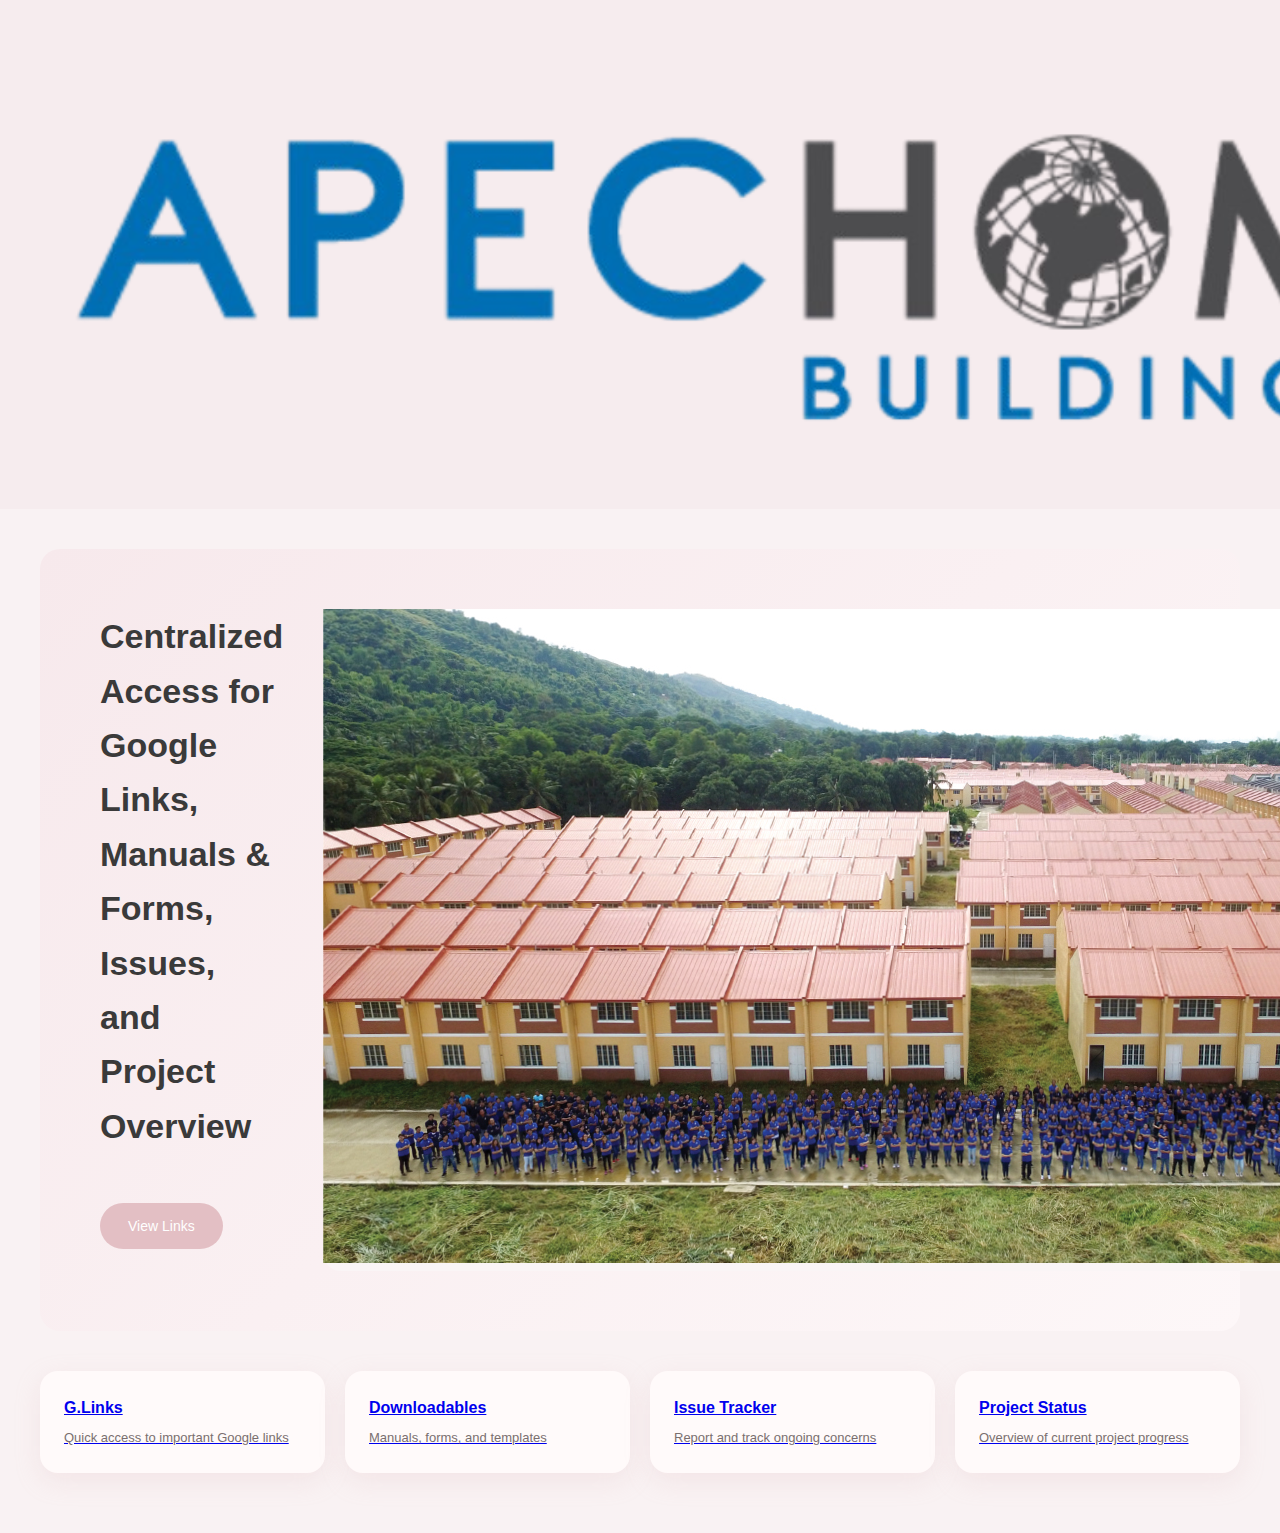
<file: index.html>
<!DOCTYPE html>
<html lang="en">
<head>
  <meta charset="UTF-8">
  <meta name="viewport" content="width=device-width, initial-scale=1.0">
  <title>APEC Homes – PMG Portal</title>
  <link rel="stylesheet" href="style.css">
</head>
<body>

<header>
  <div class="logo">
    <a href="index.html"><img src="logo.PNG" alt="APEC Homes Logo" class="logo-img"></a>
  </div>
   <nav>
    <a href="index.html" class="active">Home</a>
    <a href="glinks.html">G.Links</a>
    <a href="downloadables.html">Downloadables</a>
    <a href="tracker.html">Issue Tracker</a>
    <a href="projstat.html">Project Status</a>
  </nav>
</header>

<section class="hero">
  <div class="hero-text">
    <h1>Centralized Access for Google Links, Manuals & Forms, Issues, and Project Overview</h1>
    <a href="glinks.html" class="btn">View Links</a>
  </div>
  <div class="hero-image">
    <img src="bg.jpg" alt="apec homes">
  </div>
</section>

<section class="cards">
  <a href="glinks.html" class="card">
    <h3>G.Links</h3>
    <p>Quick access to important Google links</p>
  </a>
  <a href="downloadables.html" class="card">
    <h3>Downloadables</h3>
    <p>Manuals, forms, and templates</p>
  </a>
  <a href="tracker.html" class="card">
    <h3>Issue Tracker</h3>
    <p>Report and track ongoing concerns</p>
  </a>
  <a href="projstat.html" class="card">
    <h3>Project Status</h3>
    <p>Overview of current project progress</p>
  </a>
</section>
</body>
</html>
</file>
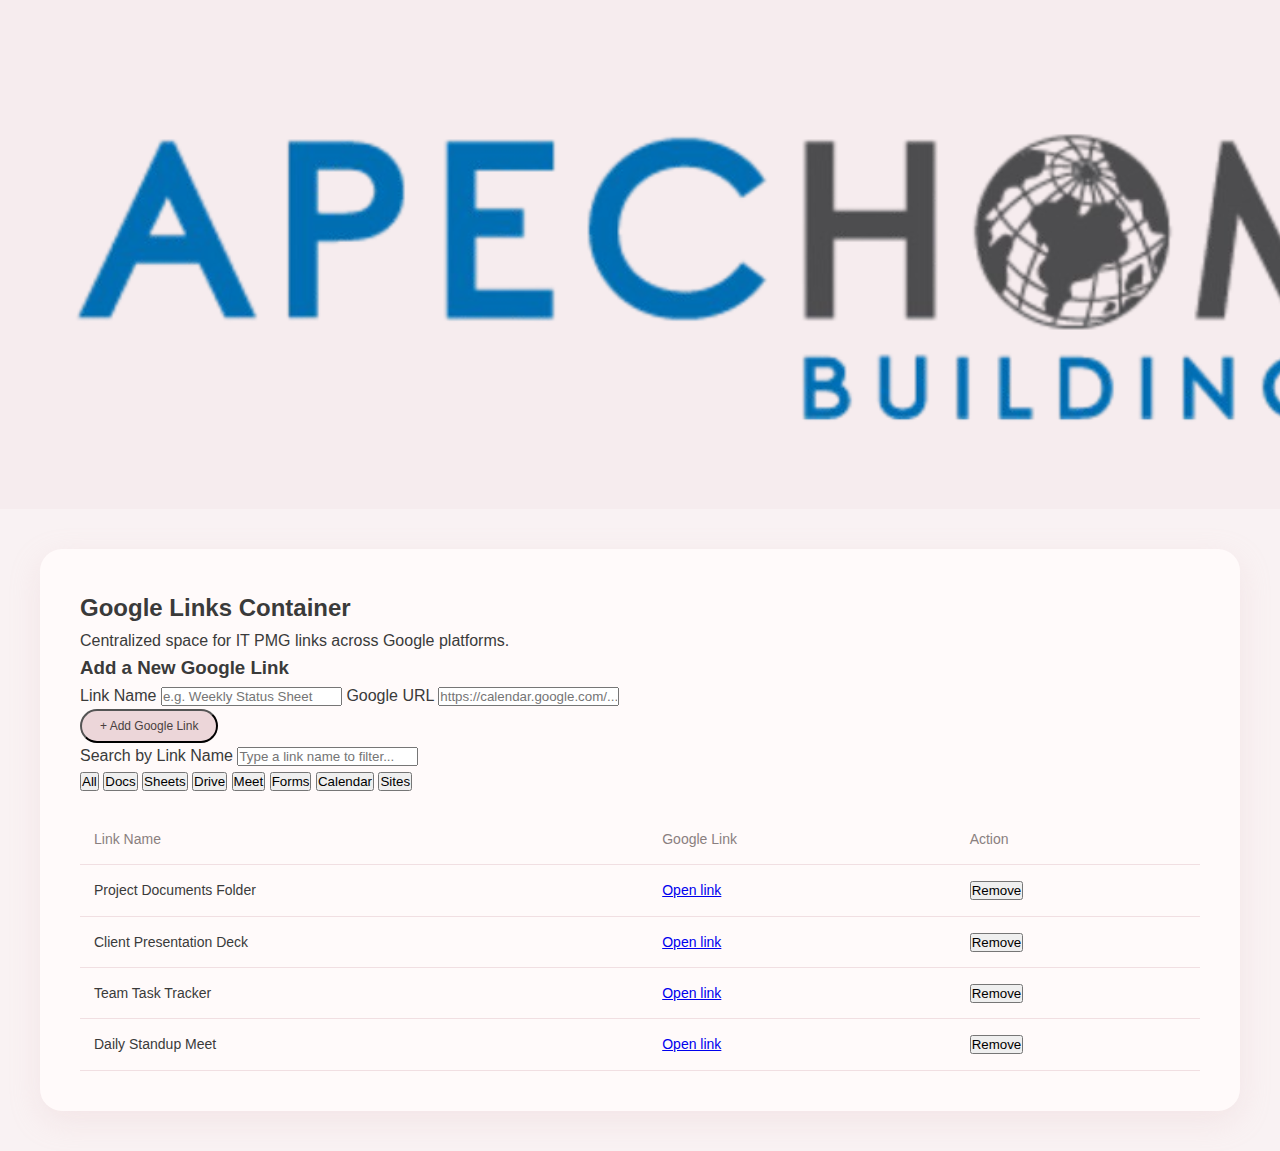
<file: glinks.html>
<!DOCTYPE html>
<html lang="en">
<head>
  <meta charset="UTF-8">
  <meta name="viewport" content="width=device-width, initial-scale=1.0">
  <title>G.Links</title>
  <link rel="stylesheet" href="style.css">
</head>
<body>

<header>
  <div class="logo">
    <a href="index.html"><img src="logo.PNG" alt="APEC homes" class="logo-img"></a>
  </div>
  <nav>
    <a href="index.html">Home</a>
    <a href="glinks.html" class="active">G.Links</a>
    <a href="downloadables.html">Downloadables</a>
    <a href="tracker.html">Issue Tracker</a>
    <a href="projstat.html">Project Status</a>
  </nav>
</header>

<div class="page glinks-page">
  <div class="glinks-hero">
    <h2>Google Links Container</h2>
    <p class="helper-text">Centralized space for IT PMG links across Google platforms.</p>
  </div>

  <div class="links-container">
    <form id="linkForm" class="link-form">
      <h3>Add a New Google Link</h3>
      <div class="form-grid">
        <label>
          Link Name
          <input id="linkName" type="text" placeholder="e.g. Weekly Status Sheet" required>
        </label>
        <label>
          Google URL
          <input id="linkUrl" type="url" placeholder="https://calendar.google.com/..." required>
        </label>
      </div>
      <button type="submit" class="small-btn cta-btn">+ Add Google Link</button>
      <p id="formMessage" class="form-message" aria-live="polite"></p>
    </form>

    <section class="link-filters" aria-label="Link filters">
      <div class="search-wrap">
        <label for="linkSearch">Search by Link Name</label>
        <input id="linkSearch" type="search" placeholder="Type a link name to filter...">
      </div>
      <div class="platform-tags" aria-label="Filter links by Google platform">
        <button class="platform-filter active" type="button" data-filter="all">All</button>
        <button class="platform-filter" type="button" data-filter="docs">Docs</button>
        <button class="platform-filter" type="button" data-filter="sheets">Sheets</button>
        <button class="platform-filter" type="button" data-filter="drive">Drive</button>
        <button class="platform-filter" type="button" data-filter="meet">Meet</button>
        <button class="platform-filter" type="button" data-filter="forms">Forms</button>
        <button class="platform-filter" type="button" data-filter="calendar">Calendar</button>
        <button class="platform-filter" type="button" data-filter="sites">Sites</button>
      </div>
    </section>

    <div class="table-wrap">
      <table aria-label="Google links table">
        <thead>
          <tr>
            <th>Link Name</th>
            <th>Google Link</th>
            <th>Action</th>
          </tr>
        </thead>
        <tbody id="linksTableBody"></tbody>
      </table>
    </div>
  </div>
</div>

<script>
  const STORAGE_KEY = "itpm_google_links";
  let currentFilter = "all";
  let currentSearch = "";

  const defaults = [
    { name: "Project Documents Folder", url: "https://drive.google.com/" },
    { name: "Client Presentation Deck", url: "https://docs.google.com/presentation/" },
    { name: "Team Task Tracker", url: "https://docs.google.com/spreadsheets/" },
    { name: "Daily Standup Meet", url: "https://meet.google.com/" }
  ];

  const GOOGLE_HOST_SUFFIXES = [
    "google.com",
    "googleapis.com",
    "googleusercontent.com",
    "g.co",
    "withgoogle.com"
  ];

  function isGoogleLink(url) {
    try {
      const parsed = new URL(url);
      const host = parsed.hostname.replace(/^www\./, "");
      return GOOGLE_HOST_SUFFIXES.some((suffix) => host === suffix || host.endsWith(`.${suffix}`));
    } catch (error) {
      return false;
    }
  }

  function detectPlatform(url) {
    try {
      const parsed = new URL(url);
      const host = parsed.hostname.replace(/^www\./, "").toLowerCase();
      const full = `${host}${parsed.pathname}`.toLowerCase();

      if (host.includes("docs.google.com") && full.includes("/forms")) return "forms";
      if (host.includes("docs.google.com") && full.includes("/spreadsheets")) return "sheets";
      if (host.includes("docs.google.com")) return "docs";
      if (host.includes("drive.google.com")) return "drive";
      if (host.includes("meet.google.com")) return "meet";
      if (host.includes("forms.google.com")) return "forms";
      if (host.includes("calendar.google.com")) return "calendar";
      if (host.includes("sites.google.com")) return "sites";
      return "other";
    } catch (error) {
      return "other";
    }
  }

  function loadLinks() {
    const saved = localStorage.getItem(STORAGE_KEY);
    if (!saved) {
      localStorage.setItem(STORAGE_KEY, JSON.stringify(defaults));
      return [...defaults];
    }

    try {
      const parsed = JSON.parse(saved);
      return Array.isArray(parsed) ? parsed : [...defaults];
    } catch (error) {
      return [...defaults];
    }
  }

  function saveLinks(links) {
    localStorage.setItem(STORAGE_KEY, JSON.stringify(links));
  }

  function getFilteredLinks(links) {
    return links
      .map((item, index) => ({ item, index }))
      .filter(({ item }) => currentFilter === "all" || detectPlatform(item.url) === currentFilter)
      .filter(({ item }) => item.name.toLowerCase().includes(currentSearch));
  }

  function renderRows() {
    const tbody = document.getElementById("linksTableBody");
    const links = loadLinks();
    const filteredLinks = getFilteredLinks(links);

    if (filteredLinks.length === 0) {
      tbody.innerHTML = '<tr><td colspan="3">No links match your current filters. Try another platform or search term.</td></tr>';
      return;
    }

    tbody.innerHTML = filteredLinks
      .map(({ item, index }) => `
        <tr>
          <td>${item.name}</td>
          <td><a href="${item.url}" target="_blank" rel="noopener noreferrer">Open link</a></td>
          <td><button class="delete-btn" data-index="${index}" type="button">Remove</button></td>
        </tr>
      `)
      .join("");
  }

  function setMessage(text, isError = false) {
    const message = document.getElementById("formMessage");
    message.textContent = text;
    message.classList.toggle("error", isError);
  }

  function applyFilter(filter) {
    currentFilter = filter;

    document.querySelectorAll(".platform-filter").forEach((button) => {
      button.classList.toggle("active", button.dataset.filter === filter);
    });

    renderRows();
  }

  document.querySelectorAll(".platform-filter").forEach((button) => {
    button.addEventListener("click", () => applyFilter(button.dataset.filter));
  });

  document.getElementById("linkSearch").addEventListener("input", (event) => {
    currentSearch = event.target.value.trim().toLowerCase();
    renderRows();
  });

  document.getElementById("linkForm").addEventListener("submit", (event) => {
    event.preventDefault();

    const nameInput = document.getElementById("linkName");
    const urlInput = document.getElementById("linkUrl");
    const name = nameInput.value.trim();
    const url = urlInput.value.trim();

    if (!name || !url) {
      setMessage("Please enter both a link name and URL.", true);
      return;
    }

    if (!isGoogleLink(url)) {
      setMessage("Please use a valid Google-platform link (e.g., google.com, g.co, googleapis.com).", true);
      return;
    }

    const links = loadLinks();
    links.push({ name, url });
    saveLinks(links);
    renderRows();

    nameInput.value = "";
    urlInput.value = "";
    setMessage("Google link added successfully.");
  });

  document.getElementById("linksTableBody").addEventListener("click", (event) => {
    const button = event.target.closest("button.delete-btn");
    if (!button) return;

    const index = Number(button.dataset.index);
    const links = loadLinks();

    if (Number.isNaN(index) || index < 0 || index >= links.length) return;

    links.splice(index, 1);
    saveLinks(links);
    renderRows();
    setMessage("Link removed.");
  });

  renderRows();
</script>

</body>
</html>
</file>
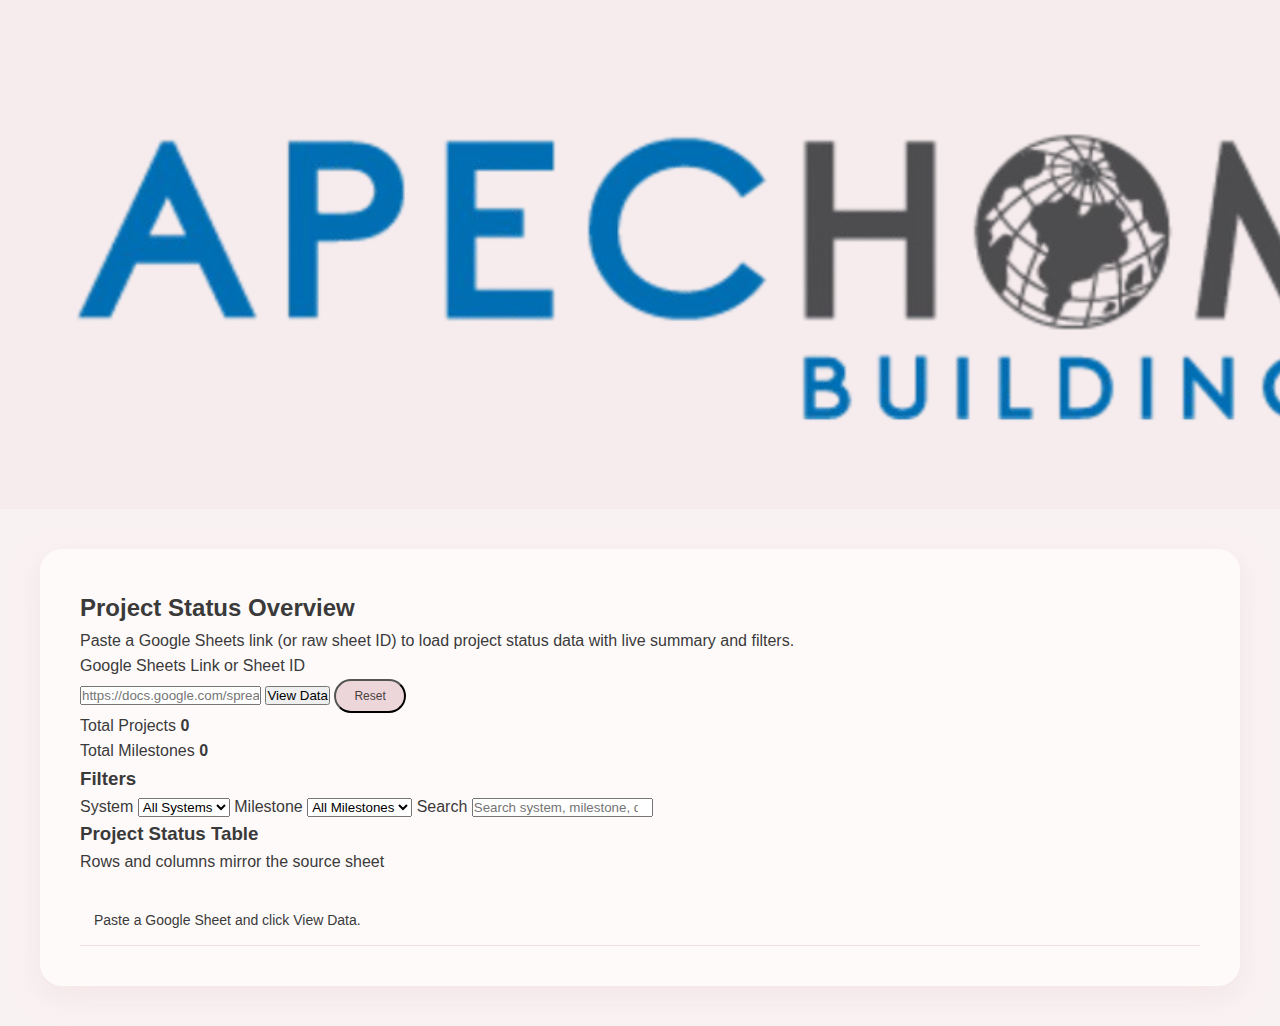
<file: projstat.html>
<!DOCTYPE html>
<html lang="en">
<head>
  <meta charset="UTF-8" />
  <meta name="viewport" content="width=device-width, initial-scale=1.0" />
  <title>Project Status</title>
  <link rel="stylesheet" href="style.css" />
</head>
<body>

<header>
  <div class="logo">
    <a href="index.html"><img src="logo.PNG" alt="APEC Homes" class="logo-img"></a>
  </div>
  <nav>
    <a href="index.html">Home</a>
    <a href="glinks.html">G.Links</a>
    <a href="downloadables.html">Downloadables</a>
    <a href="tracker.html">Issue Tracker</a>
    <a href="projstat.html" class="active">Project Status</a>
  </nav>
</header>

<div class="page projstat-page">
  <section class="projstat-hero">
    <h2>Project Status Overview</h2>
    <p class="helper-text">Paste a Google Sheets link (or raw sheet ID) to load project status data with live summary and filters.</p>

    <form id="sheet-source-form" class="status-source-form" autocomplete="off">
      <label for="sheet-source-input" class="status-source-label">Google Sheets Link or Sheet ID</label>
      <div class="status-source-row">
        <input id="sheet-source-input" class="status-source-input" type="text" placeholder="https://docs.google.com/spreadsheets/d/..." required>
        <button type="submit" id="use-file-button" class="drive-button">View Data</button>
        <button type="button" id="sheet-source-reset" class="small-btn secondary-btn">Reset</button>
      </div>
      <p id="sheet-source-feedback" class="copy-feedback" aria-live="polite"></p>
    </form>
  </section>

  <section class="status-kpis" aria-label="Project status summary">
    <article class="metric-card">
      <span class="metric-label">Total Projects</span>
      <strong class="metric-value" id="kpi-total-projects">0</strong>
    </article>
    <article class="metric-card">
      <span class="metric-label">Total Milestones</span>
      <strong class="metric-value" id="kpi-total-milestones">0</strong>
    </article>
  </section>

  <section class="status-panel" aria-label="Project status filters">
    <div class="panel-title-row">
      <h3 class="section-title">Filters</h3>
    </div>
    <div class="status-filters-row">
      <label class="status-filter-item" for="system-filter">
        <span>System</span>
        <select id="system-filter">
          <option value="">All Systems</option>
        </select>
      </label>
      <label class="status-filter-item" for="milestone-filter">
        <span>Milestone</span>
        <select id="milestone-filter">
          <option value="">All Milestones</option>
        </select>
      </label>
      <label class="status-filter-item" for="sheet-search">
        <span>Search</span>
        <input id="sheet-search" type="search" placeholder="Search system, milestone, developer, manager" />
      </label>
    </div>
  </section>

  <section class="status-panel" id="project-status-table" tabindex="-1" aria-label="Project status table section">
    <div class="panel-title-row">
      <h3 class="section-title">Project Status Table</h3>
      <span class="layout-note">Rows and columns mirror the source sheet</span>
    </div>
    <div class="table-wrap status-table-scroll" role="region" aria-label="Project status table scroll container">
      <table class="issues-table" aria-label="Project status table">
        <thead id="status-table-head"></thead>
        <tbody id="status-table-body">
          <tr><td class="empty-state" colspan="1">Paste a Google Sheet and click View Data.</td></tr>
        </tbody>
      </table>
    </div>
  </section>
</div>

<script src="projstat.js"></script>
</body>
</html>
</file>
<file: style.css>
/* ---------- Base Reset ---------- */
* {
  margin: 0;
  padding: 0;
  box-sizing: border-box;
  font-family: "Inter", "Segoe UI", sans-serif;
}

body {
  background-color: #f9f2f3; /* soft pastel pink */
  color: #3a3a3a;
  line-height: 1.6;
}

/* ---------- Header / Navbar ---------- */
header {
  background: #f6ecee; /* light blush */
  padding: 20px 60px;
  display: flex;
  justify-content: space-between;
  align-items: center;
}

.logo {
  font-size: 22px;
  font-weight: 600;
}

nav a {
  margin: 0 12px;
  text-decoration: none;
  color: #5a5555;
  font-size: 14px;
}

nav a:hover {
  text-decoration: underline;
}

/* ---------- Hero Section ---------- */
.hero {
  display: flex;
  gap: 40px;
  padding: 60px;
  background: linear-gradient(
    135deg,
    #f7e9ec,
    #fdf7f8
  ); /* pink gradient */
  border-radius: 20px;
  margin: 40px;
}

.hero-text {
  flex: 1;
}

.hero-text h1 {
  font-size: 34px;
  margin-bottom: 20px;
}

.hero-text .btn {
  margin-top: 30px;
  display: inline-block;
  padding: 12px 28px;
  background: #e3bfc4; /* muted blush button */
  color: #fff;
  border-radius: 30px;
  text-decoration: none;
  font-size: 14px;
}

.hero-image {
  flex: 1;
  background: linear-gradient(
    180deg,
    #f4e6e8,
    #faf5f6
  ); /* soft placeholder */
  border-radius: 18px;
  min-height: 20px;
}

/* ---------- Cards ---------- */
.cards {
  display: grid;
  grid-template-columns: repeat(4, 1fr);
  gap: 20px;
  padding: 0 40px 60px;
}

.card {
  background: #fffafa; /* warm off-white */
  border-radius: 18px;
  padding: 24px;
  box-shadow: 0 8px 24px rgba(227,191,196,0.25);
}

.card h3 {
  font-size: 16px;
  margin-bottom: 8px;
}

.card p {
  font-size: 13px;
  color: #7a6f6f;
}

/* ---------- Page Container ---------- */
.page {
  margin: 40px;
  background: #fffafa;
  padding: 40px;
  border-radius: 22px;
  box-shadow: 0 10px 30px rgba(227,191,196,0.25);
}

/* ---------- Tables ---------- */
table {
  width: 100%;
  border-collapse: collapse;
  margin-top: 20px;
}

th, td {
  text-align: left;
  padding: 14px;
  font-size: 14px;
}

th {
  color: #8a7f7f;
  font-weight: 500;
}

tr {
  border-bottom: 1px solid #f1dfe2;
}

/* ---------- Status Pills ---------- */
.status {
  padding: 6px 14px;
  border-radius: 20px;
  font-size: 12px;
}

.backlog { background: #f1e7e8; }
.progress { background: #f5e1c8; }
.pending { background: #f3d6d6; }

/* ---------- Buttons ---------- */
.small-btn {
  padding: 8px 18px;
  background: #ecd6d9;
  border-radius: 20px;
  font-size: 12px;
  text-decoration: none;
  color: #4a3f3f;
}

/* ---------- Footer Spacing ---------- */
.spacer {
  height: 40px;
}
</file>
